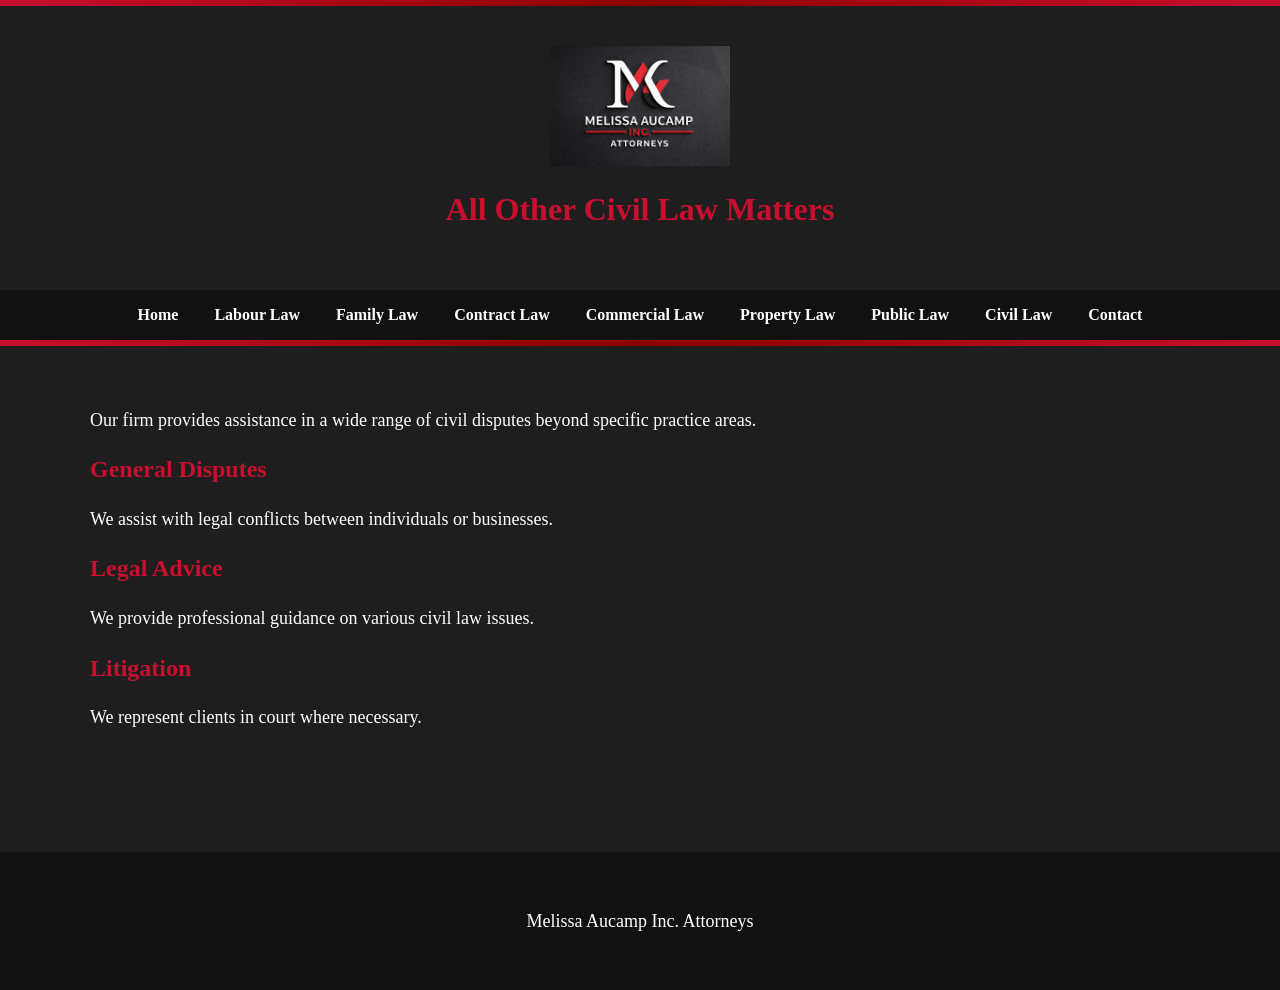
<file: civil-law.html>
<!DOCTYPE html>
<html lang="en">
<head>
<meta charset="UTF-8">
<meta name="viewport" content="width=device-width, initial-scale=1.0">
<title>Civil Law | Melissa Aucamp Inc. Attorneys</title>
<style>
body{background:#1e1e1e;color:white;font-family:Segoe UI;margin:0}
header{text-align:center;padding:40px 20px}
.logo{width:180px}
nav{background:#111;padding:16px;text-align:center}
nav a{color:white;margin:0 16px;text-decoration:none;font-weight:600}
nav a:hover{color:#c8102e}
.wave-border{height:6px;background:linear-gradient(90deg,#c8102e,#8b0000,#c8102e)}
.container{max-width:1100px;margin:auto;padding:40px 25px}
h1,h2{color:#c8102e}
p{line-height:1.8;font-size:18px}
footer{background:#111;text-align:center;padding:35px;margin-top:60px}
</style>
</head>
<body>
<div class="wave-border"></div>
<header>
<img src="LOGO 1.png" class="logo">
<h1>All Other Civil Law Matters</h1>
</header>
<nav>
<a href="index.html">Home</a>
<a href="labour-law.html">Labour Law</a>
<a href="family-law.html">Family Law</a>
<a href="contract-law.html">Contract Law</a>
<a href="commercial-law.html">Commercial Law</a>
<a href="property-law.html">Property Law</a>
<a href="public-law.html">Public Law</a>
<a href="civil-law.html">Civil Law</a>
<a href="contact.html">Contact</a>
</nav>
<div class="wave-border"></div>
<div class="container">
<p>Our firm provides assistance in a wide range of civil disputes beyond specific practice areas.</p>
<h2>General Disputes</h2>
<p>We assist with legal conflicts between individuals or businesses.</p>
<h2>Legal Advice</h2>
<p>We provide professional guidance on various civil law issues.</p>
<h2>Litigation</h2>
<p>We represent clients in court where necessary.</p>
</div>
<footer>
<p>Melissa Aucamp Inc. Attorneys</p>
</footer>
</body>
</html>
</file>
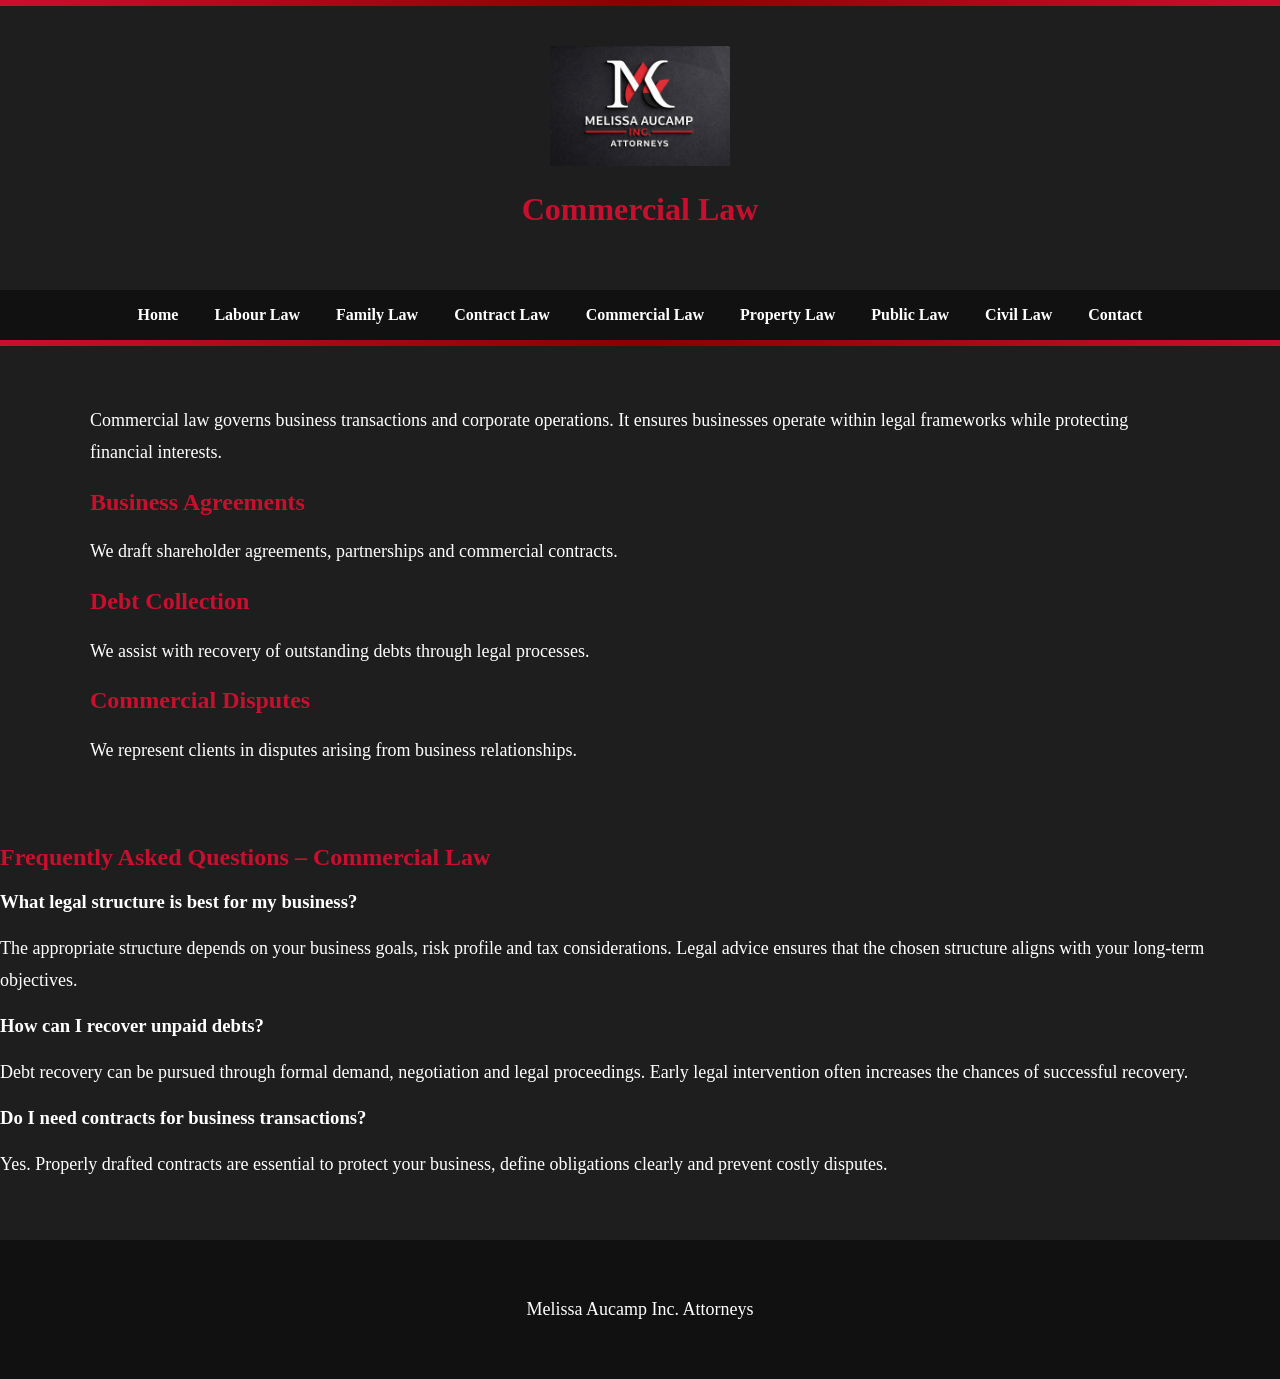
<file: commercial-law.html>
<!DOCTYPE html>
<html lang="en">
<head>
<meta charset="UTF-8">
<meta name="viewport" content="width=device-width, initial-scale=1.0">
<title>Commercial Law | Melissa Aucamp Inc. Attorneys</title>
<style>
body{background:#1e1e1e;color:white;font-family:Segoe UI;margin:0}
header{text-align:center;padding:40px 20px}
.logo{width:180px}
nav{background:#111;padding:16px;text-align:center}
nav a{color:white;margin:0 16px;text-decoration:none;font-weight:600}
nav a:hover{color:#c8102e}
.wave-border{height:6px;background:linear-gradient(90deg,#c8102e,#8b0000,#c8102e)}
.container{max-width:1100px;margin:auto;padding:40px 25px}
h1,h2{color:#c8102e}
p{line-height:1.8;font-size:18px}
footer{background:#111;text-align:center;padding:35px;margin-top:60px}
</style>
</head>
<body>
<div class="wave-border"></div>
<header>
<img src="LOGO 1.png" class="logo">
<h1>Commercial Law</h1>
</header>
<nav>
<a href="index.html">Home</a>
<a href="labour-law.html">Labour Law</a>
<a href="family-law.html">Family Law</a>
<a href="contract-law.html">Contract Law</a>
<a href="commercial-law.html">Commercial Law</a>
<a href="property-law.html">Property Law</a>
<a href="public-law.html">Public Law</a>
<a href="civil-law.html">Civil Law</a>
<a href="contact.html">Contact</a>
</nav>
<div class="wave-border"></div>
<div class="container">
<p>Commercial law governs business transactions and corporate operations. It ensures businesses operate within legal frameworks while protecting financial interests.</p>
<h2>Business Agreements</h2>
<p>We draft shareholder agreements, partnerships and commercial contracts.</p>
<h2>Debt Collection</h2>
<p>We assist with recovery of outstanding debts through legal processes.</p>
<h2>Commercial Disputes</h2>
<p>We represent clients in disputes arising from business relationships.</p>
</div>

<h2>Frequently Asked Questions – Commercial Law</h2>

<div class="card">
<h3>What legal structure is best for my business?</h3>
<p>The appropriate structure depends on your business goals, risk profile and tax considerations. Legal advice ensures that the chosen structure aligns with your long-term objectives.</p>
</div>

<div class="card">
<h3>How can I recover unpaid debts?</h3>
<p>Debt recovery can be pursued through formal demand, negotiation and legal proceedings. Early legal intervention often increases the chances of successful recovery.</p>
</div>

<div class="card">
<h3>Do I need contracts for business transactions?</h3>
<p>Yes. Properly drafted contracts are essential to protect your business, define obligations clearly and prevent costly disputes.</p>
</div>
  
<footer>
<p>Melissa Aucamp Inc. Attorneys</p>
</footer>
</body>
</html>
</file>
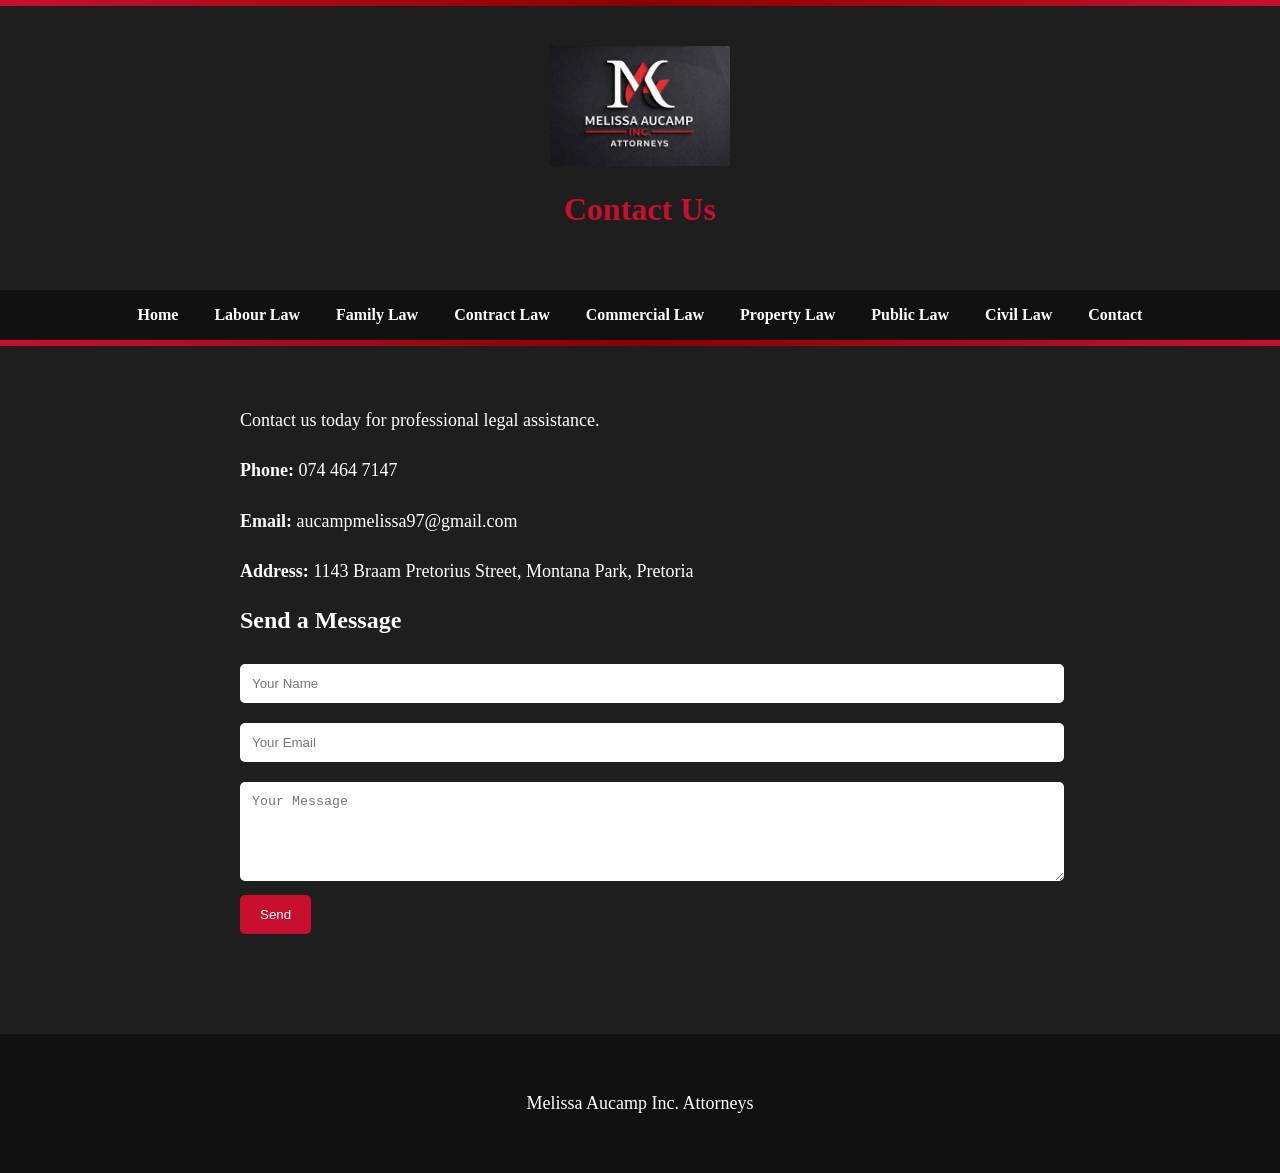
<file: Contact.html>
<!DOCTYPE html>
<html lang="en">
<head>
<meta charset="UTF-8">
<meta name="viewport" content="width=device-width, initial-scale=1.0">
<title>Contact | Melissa Aucamp Inc. Attorneys</title>
<style>
body{background:#1e1e1e;color:white;font-family:Segoe UI;margin:0}
header{text-align:center;padding:40px 20px}
.logo{width:180px}
nav{background:#111;padding:16px;text-align:center}
nav a{color:white;margin:0 16px;text-decoration:none;font-weight:600}
nav a:hover{color:#c8102e}
.wave-border{height:6px;background:linear-gradient(90deg,#c8102e,#8b0000,#c8102e)}
.container{max-width:800px;margin:auto;padding:40px 25px}
h1{color:#c8102e}
p{line-height:1.8;font-size:18px}
footer{background:#111;text-align:center;padding:35px;margin-top:60px}
input,textarea{width:100%;padding:12px;margin:10px 0;border:none;border-radius:5px}
button{background:#c8102e;color:white;padding:12px 20px;border:none;border-radius:5px}
</style>
</head>
<body>
<div class="wave-border"></div>
<header>
<img src="LOGO 1.png" class="logo">
<h1>Contact Us</h1>
</header>
<nav>
<a href="index.html">Home</a>
<a href="labour-law.html">Labour Law</a>
<a href="family-law.html">Family Law</a>
<a href="contract-law.html">Contract Law</a>
<a href="commercial-law.html">Commercial Law</a>
<a href="property-law.html">Property Law</a>
<a href="public-law.html">Public Law</a>
<a href="civil-law.html">Civil Law</a>
<a href="contact.html">Contact</a>
</nav>
<div class="wave-border"></div>
<div class="container">
<p>Contact us today for professional legal assistance.</p>
<p><strong>Phone:</strong> 074 464 7147</p>
<p><strong>Email:</strong> aucampmelissa97@gmail.com</p>
<p><strong>Address:</strong> 1143 Braam Pretorius Street, Montana Park, Pretoria</p>
<h2>Send a Message</h2>
<form>
<input type="text" placeholder="Your Name">
<input type="email" placeholder="Your Email">
<textarea rows="5" placeholder="Your Message"></textarea>
<button type="submit">Send</button>
</form>
</div>
<footer>
<p>Melissa Aucamp Inc. Attorneys</p>
</footer>
</body>
</html>
</file>
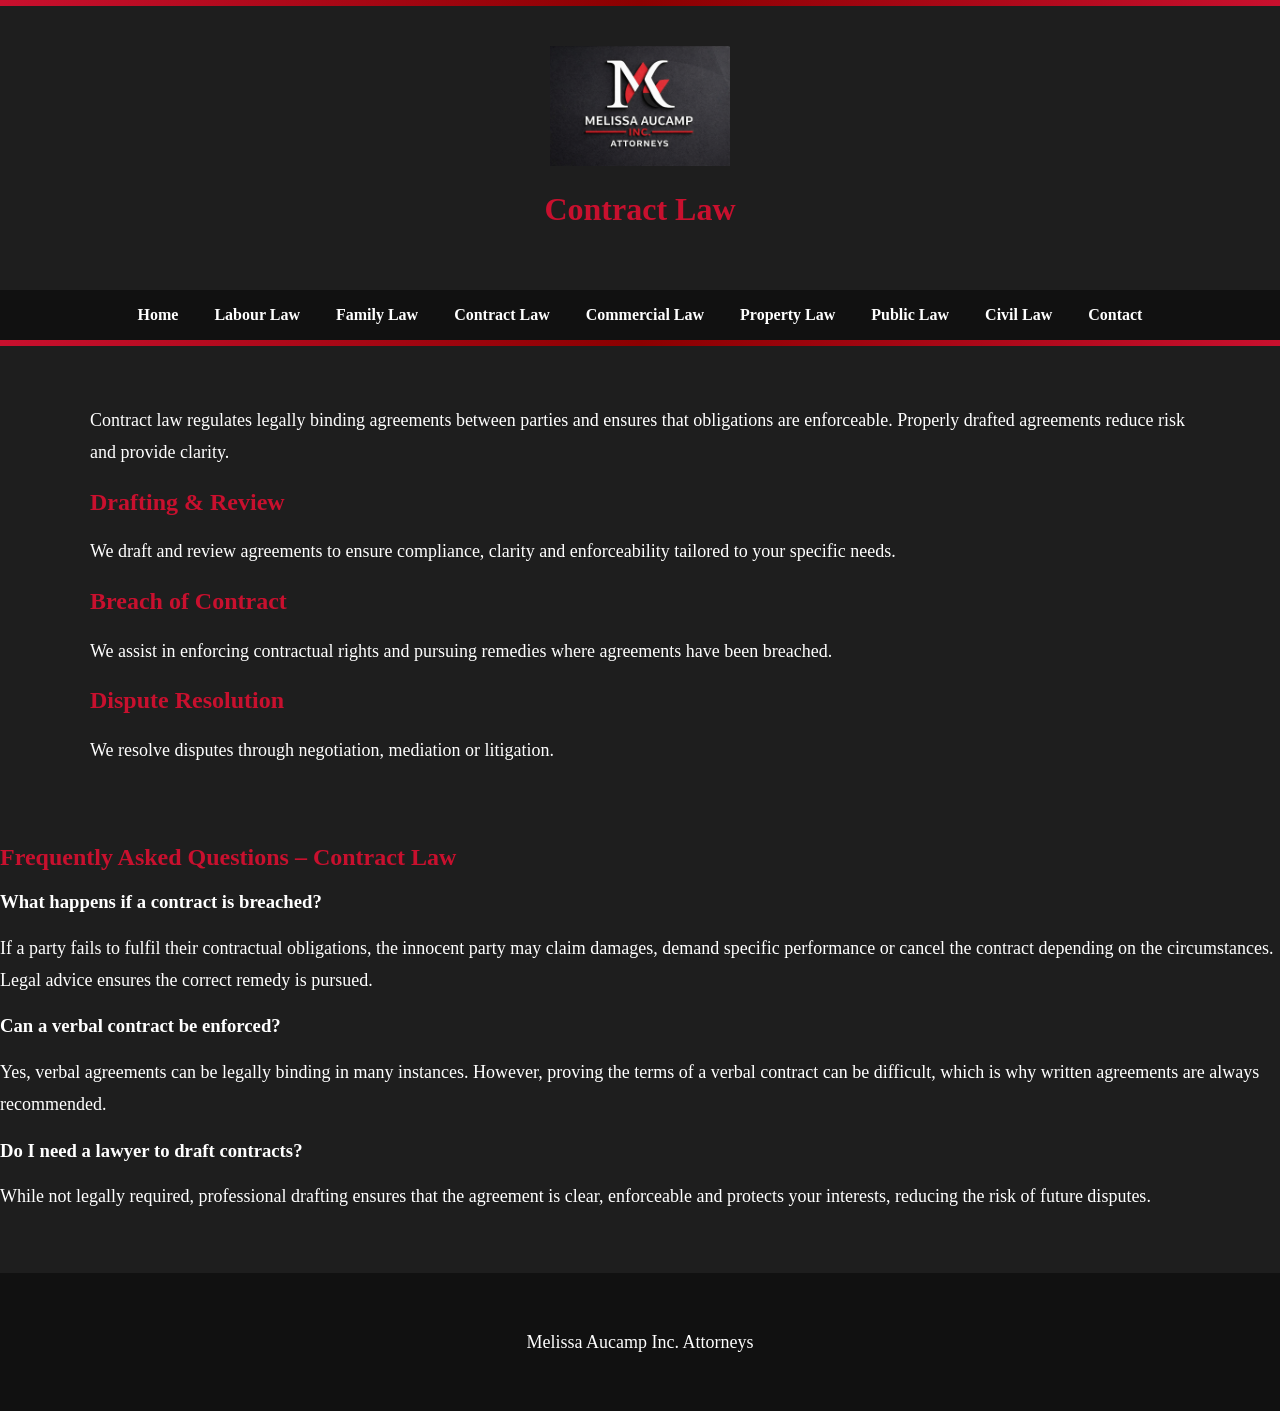
<file: contract-law.html>
<!DOCTYPE html>
<html lang="en">
<head>
<meta charset="UTF-8">
<meta name="viewport" content="width=device-width, initial-scale=1.0">
<title>Contract Law | Melissa Aucamp Inc. Attorneys</title>
<style>
body{background:#1e1e1e;color:white;font-family:Segoe UI;margin:0}
header{text-align:center;padding:40px 20px}
.logo{width:180px}
nav{background:#111;padding:16px;text-align:center}
nav a{color:white;margin:0 16px;text-decoration:none;font-weight:600}
nav a:hover{color:#c8102e}
.wave-border{height:6px;background:linear-gradient(90deg,#c8102e,#8b0000,#c8102e)}
.container{max-width:1100px;margin:auto;padding:40px 25px}
h1,h2{color:#c8102e}
p{line-height:1.8;font-size:18px}
footer{background:#111;text-align:center;padding:35px;margin-top:60px}
</style>
</head>
<body>
<div class="wave-border"></div>
<header>
<img src="LOGO 1.png" class="logo">
<h1>Contract Law</h1>
</header>
<nav>
<a href="index.html">Home</a>
<a href="labour-law.html">Labour Law</a>
<a href="family-law.html">Family Law</a>
<a href="contract-law.html">Contract Law</a>
<a href="commercial-law.html">Commercial Law</a>
<a href="property-law.html">Property Law</a>
<a href="public-law.html">Public Law</a>
<a href="civil-law.html">Civil Law</a>
<a href="contact.html">Contact</a>
</nav>
<div class="wave-border"></div>
<div class="container">
<p>Contract law regulates legally binding agreements between parties and ensures that obligations are enforceable. Properly drafted agreements reduce risk and provide clarity.</p>
<h2>Drafting & Review</h2>
<p>We draft and review agreements to ensure compliance, clarity and enforceability tailored to your specific needs.</p>
<h2>Breach of Contract</h2>
<p>We assist in enforcing contractual rights and pursuing remedies where agreements have been breached.</p>
<h2>Dispute Resolution</h2>
<p>We resolve disputes through negotiation, mediation or litigation.</p>
</div>

<h2>Frequently Asked Questions – Contract Law</h2>

<div class="card">
<h3>What happens if a contract is breached?</h3>
<p>If a party fails to fulfil their contractual obligations, the innocent party may claim damages, demand specific performance or cancel the contract depending on the circumstances. Legal advice ensures the correct remedy is pursued.</p>
</div>

<div class="card">
<h3>Can a verbal contract be enforced?</h3>
<p>Yes, verbal agreements can be legally binding in many instances. However, proving the terms of a verbal contract can be difficult, which is why written agreements are always recommended.</p>
</div>

<div class="card">
<h3>Do I need a lawyer to draft contracts?</h3>
<p>While not legally required, professional drafting ensures that the agreement is clear, enforceable and protects your interests, reducing the risk of future disputes.</p>
</div>

  
<footer>
<p>Melissa Aucamp Inc. Attorneys</p>
</footer>
</body>
</html>
</file>
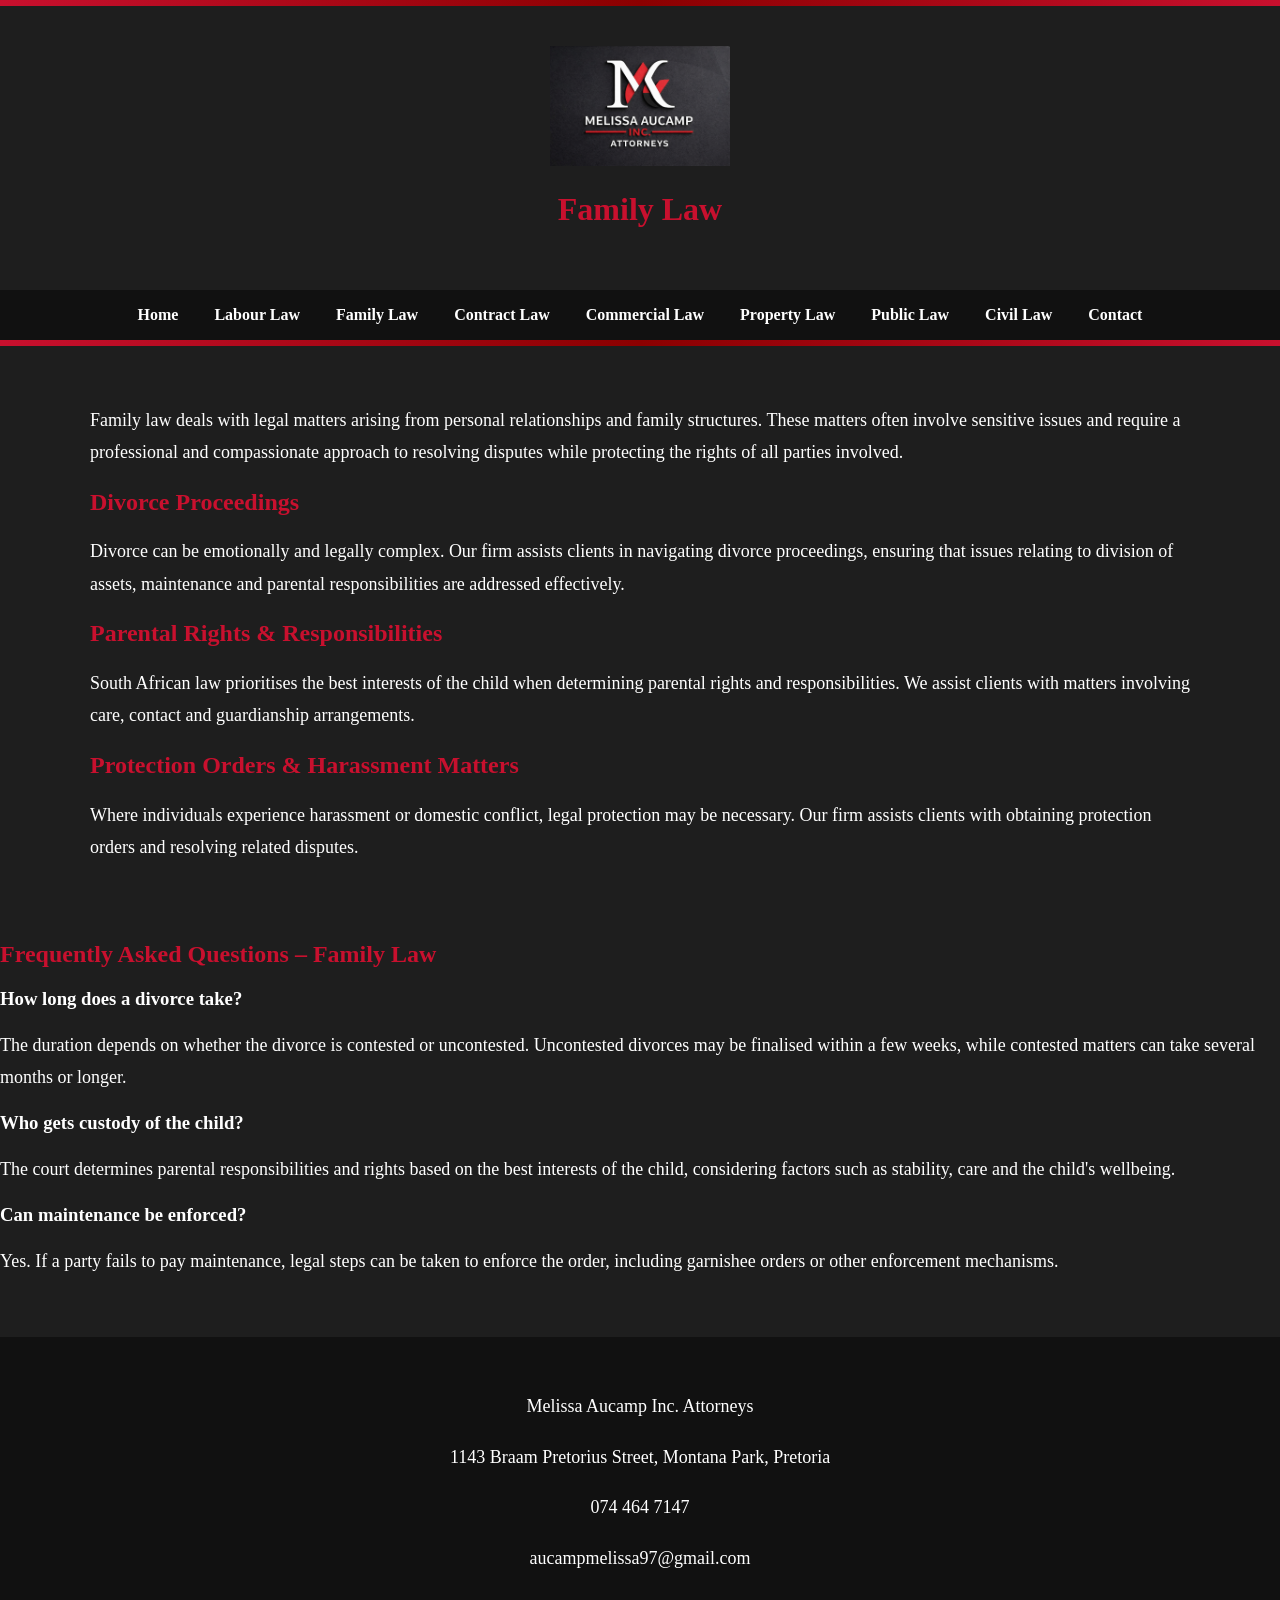
<file: family-law.html>
<!DOCTYPE html>
<html lang="en">
<head>
<meta charset="UTF-8">
<meta name="viewport" content="width=device-width, initial-scale=1.0">

<title>Family Law | Melissa Aucamp Inc. Attorneys</title>

<style>

body{background:#1e1e1e;color:white;font-family:Segoe UI;margin:0}
header{text-align:center;padding:40px 20px}
.logo{width:180px}
nav{background:#111;padding:16px;text-align:center}
nav a{color:white;margin:0 16px;text-decoration:none;font-weight:600}
nav a:hover{color:#c8102e}
.wave-border{height:6px;background:linear-gradient(90deg,#c8102e,#8b0000,#c8102e)}
.container{max-width:1100px;margin:auto;padding:40px 25px}
h1,h2{color:#c8102e}
p{line-height:1.8;font-size:18px}
footer{background:#111;text-align:center;padding:35px;margin-top:60px}

</style>
</head>

<body>

<div class="wave-border"></div>

<header>
<img src="LOGO 1.png" class="logo">
<h1>Family Law</h1>
</header>

<nav>
<a href="index.html">Home</a>
<a href="labour-law.html">Labour Law</a>
<a href="family-law.html">Family Law</a>
<a href="contract-law.html">Contract Law</a>
<a href="commercial-law.html">Commercial Law</a>
<a href="property-law.html">Property Law</a>
<a href="public-law.html">Public Law</a>
<a href="civil-law.html">Civil Law</a>
<a href="contact.html">Contact</a>
</nav>

<div class="wave-border"></div>

<div class="container">

<p>
Family law deals with legal matters arising from personal relationships and family structures. These matters often involve sensitive issues and require a professional and compassionate approach to resolving disputes while protecting the rights of all parties involved.
</p>

<h2>Divorce Proceedings</h2>

<p>
Divorce can be emotionally and legally complex. Our firm assists clients in navigating divorce proceedings, ensuring that issues relating to division of assets, maintenance and parental responsibilities are addressed effectively.
</p>

<h2>Parental Rights & Responsibilities</h2>

<p>
South African law prioritises the best interests of the child when determining parental rights and responsibilities. We assist clients with matters involving care, contact and guardianship arrangements.
</p>

<h2>Protection Orders & Harassment Matters</h2>

<p>
Where individuals experience harassment or domestic conflict, legal protection may be necessary. Our firm assists clients with obtaining protection orders and resolving related disputes.
</p>

</div>

 <h2>Frequently Asked Questions – Family Law</h2>

<div class="card">
<h3>How long does a divorce take?</h3>
<p>The duration depends on whether the divorce is contested or uncontested. Uncontested divorces may be finalised within a few weeks, while contested matters can take several months or longer.</p>
</div>

<div class="card">
<h3>Who gets custody of the child?</h3>
<p>The court determines parental responsibilities and rights based on the best interests of the child, considering factors such as stability, care and the child's wellbeing.</p>
</div>

<div class="card">
<h3>Can maintenance be enforced?</h3>
<p>Yes. If a party fails to pay maintenance, legal steps can be taken to enforce the order, including garnishee orders or other enforcement mechanisms.</p>
</div> 

<footer>
<p>Melissa Aucamp Inc. Attorneys</p>
<p>1143 Braam Pretorius Street, Montana Park, Pretoria</p>
<p>074 464 7147</p>
<p>aucampmelissa97@gmail.com</p>
</footer>

</body>
</html>
</file>
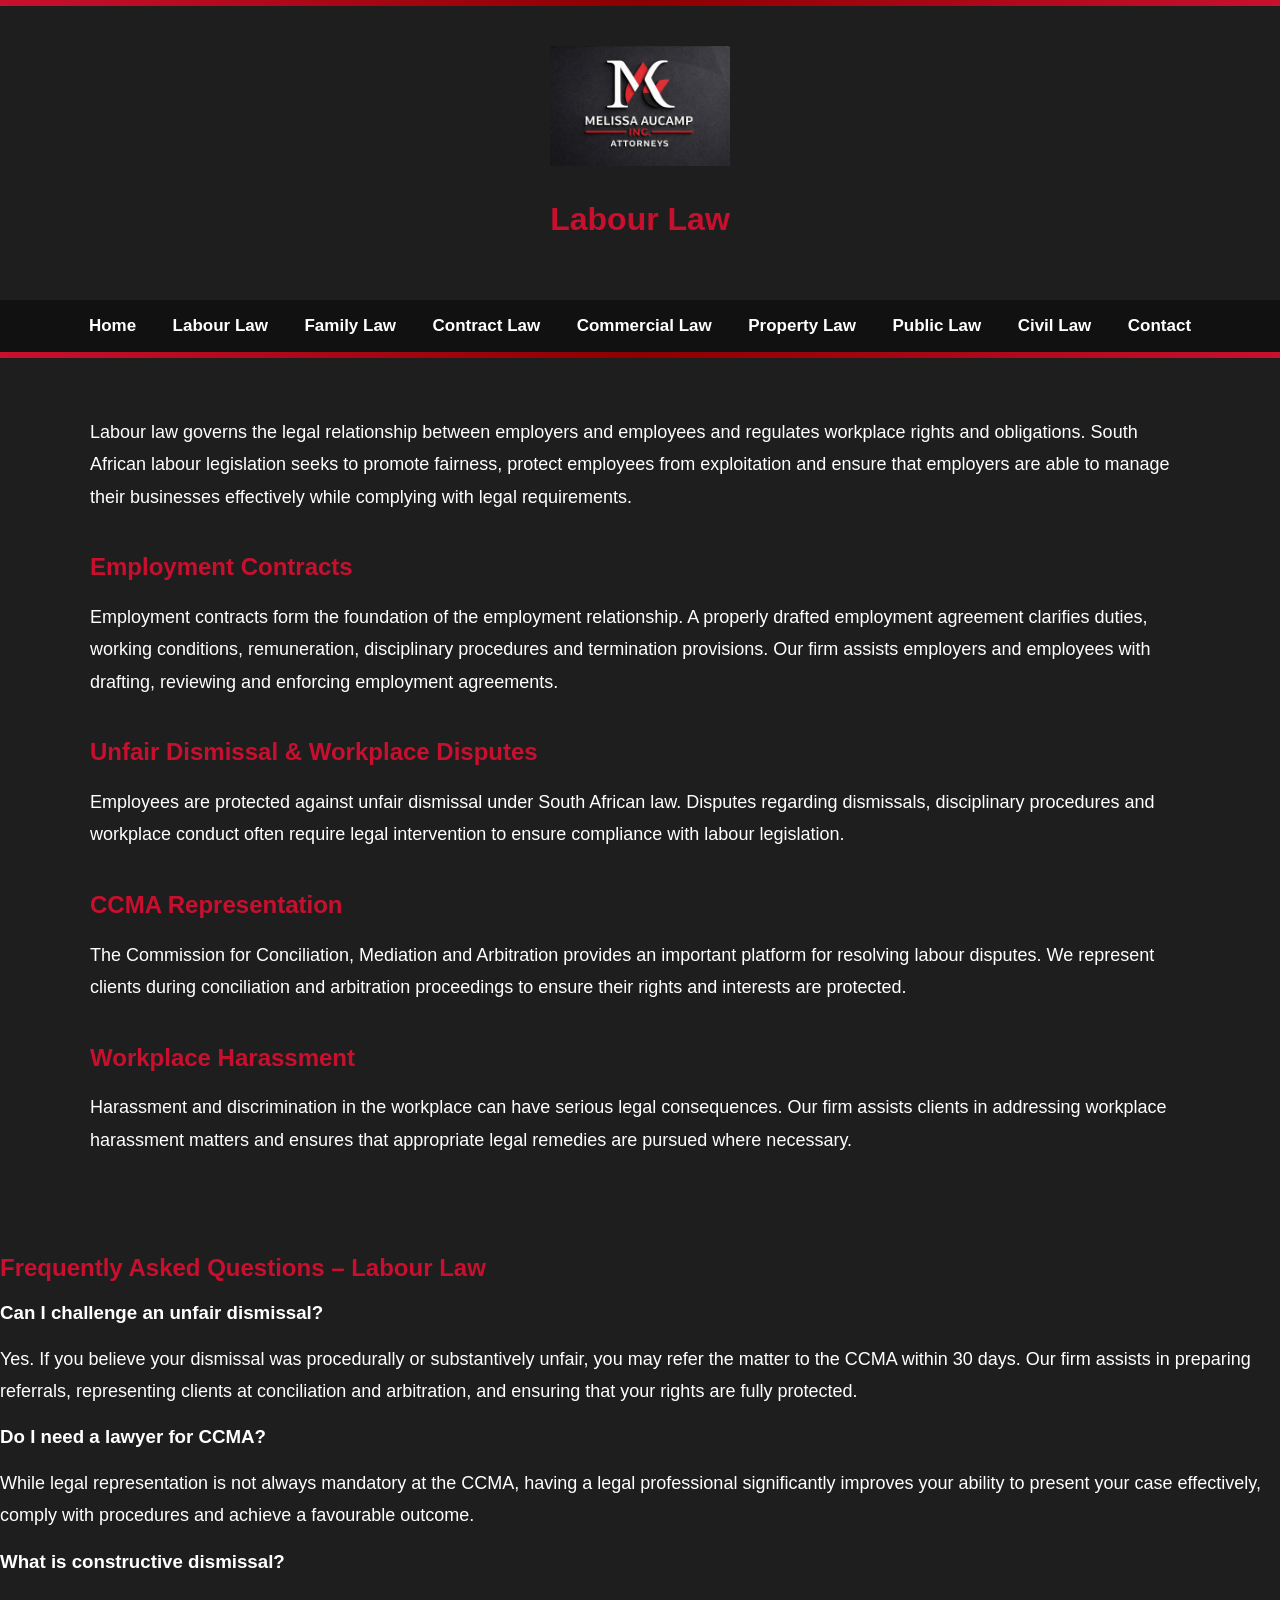
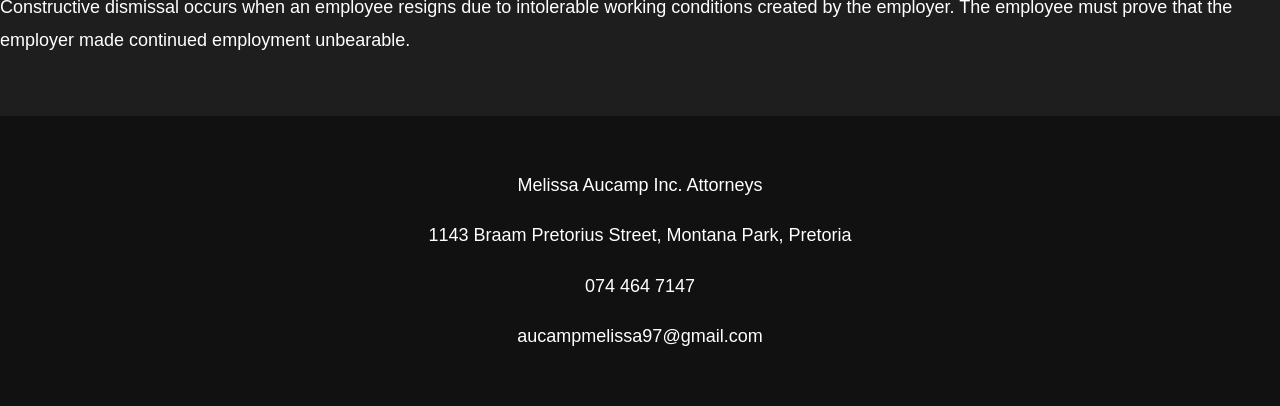
<file: labour-law.html>
<!DOCTYPE html>
<html lang="en">
<head>
<meta charset="UTF-8">
<meta name="viewport" content="width=device-width, initial-scale=1.0">

<title>Labour Law | Melissa Aucamp Inc. Attorneys</title>

<style>

body{
background:#1e1e1e;
color:white;
font-family:Segoe UI, Tahoma, Geneva, Verdana, sans-serif;
margin:0;
}

header{
text-align:center;
padding:40px 20px;
}

.logo{
width:180px;
margin-bottom:10px;
}

nav{
background:#111;
padding:16px;
text-align:center;
}

nav a{
color:white;
margin:0 16px;
text-decoration:none;
font-weight:600;
font-size:17px;
}

nav a:hover{
color:#c8102e;
}

.wave-border{
height:6px;
background:linear-gradient(90deg,#c8102e,#8b0000,#c8102e);
}

.container{
max-width:1100px;
margin:auto;
padding:40px 25px;
}
  
h1{color:#c8102e}

h2{color:#c8102e;margin-top:40px}

p{line-height:1.8;font-size:18px}

footer{
background:#111;
text-align:center;
padding:35px;
margin-top:60px;
}

</style>
</head>

<body>

<div class="wave-border"></div>

<header>
<img src="LOGO 1.png" class="logo">
<h1>Labour Law</h1>
</header>

<nav>
<a href="index.html">Home</a>
<a href="labour-law.html">Labour Law</a>
<a href="family-law.html">Family Law</a>
<a href="contract-law.html">Contract Law</a>
<a href="commercial-law.html">Commercial Law</a>
<a href="property-law.html">Property Law</a>
<a href="public-law.html">Public Law</a>
<a href="civil-law.html">Civil Law</a>
<a href="contact.html">Contact</a>
</nav>

<div class="wave-border"></div>

<div class="container">

<p>
Labour law governs the legal relationship between employers and employees and regulates workplace rights and obligations. South African labour legislation seeks to promote fairness, protect employees from exploitation and ensure that employers are able to manage their businesses effectively while complying with legal requirements.
</p>

<h2>Employment Contracts</h2>

<p>
Employment contracts form the foundation of the employment relationship. A properly drafted employment agreement clarifies duties, working conditions, remuneration, disciplinary procedures and termination provisions. Our firm assists employers and employees with drafting, reviewing and enforcing employment agreements.
</p>

<h2>Unfair Dismissal & Workplace Disputes</h2>

<p>
Employees are protected against unfair dismissal under South African law. Disputes regarding dismissals, disciplinary procedures and workplace conduct often require legal intervention to ensure compliance with labour legislation.
</p>

<h2>CCMA Representation</h2>

<p>
The Commission for Conciliation, Mediation and Arbitration provides an important platform for resolving labour disputes. We represent clients during conciliation and arbitration proceedings to ensure their rights and interests are protected.
</p>

<h2>Workplace Harassment</h2>

<p>
Harassment and discrimination in the workplace can have serious legal consequences. Our firm assists clients in addressing workplace harassment matters and ensures that appropriate legal remedies are pursued where necessary.
</p>

</div>

 <h2>Frequently Asked Questions – Labour Law</h2>

<div class="card">
<h3>Can I challenge an unfair dismissal?</h3>
<p>Yes. If you believe your dismissal was procedurally or substantively unfair, you may refer the matter to the CCMA within 30 days. Our firm assists in preparing referrals, representing clients at conciliation and arbitration, and ensuring that your rights are fully protected.</p>
</div>

<div class="card">
<h3>Do I need a lawyer for CCMA?</h3>
<p>While legal representation is not always mandatory at the CCMA, having a legal professional significantly improves your ability to present your case effectively, comply with procedures and achieve a favourable outcome.</p>
</div>

<div class="card">
<h3>What is constructive dismissal?</h3>
<p>Constructive dismissal occurs when an employee resigns due to intolerable working conditions created by the employer. The employee must prove that the employer made continued employment unbearable.</p>
</div> 

<footer>
<p>Melissa Aucamp Inc. Attorneys</p>
<p>1143 Braam Pretorius Street, Montana Park, Pretoria</p>
<p>074 464 7147</p>
<p>aucampmelissa97@gmail.com</p>
</footer>

</body>
</html>
</file>
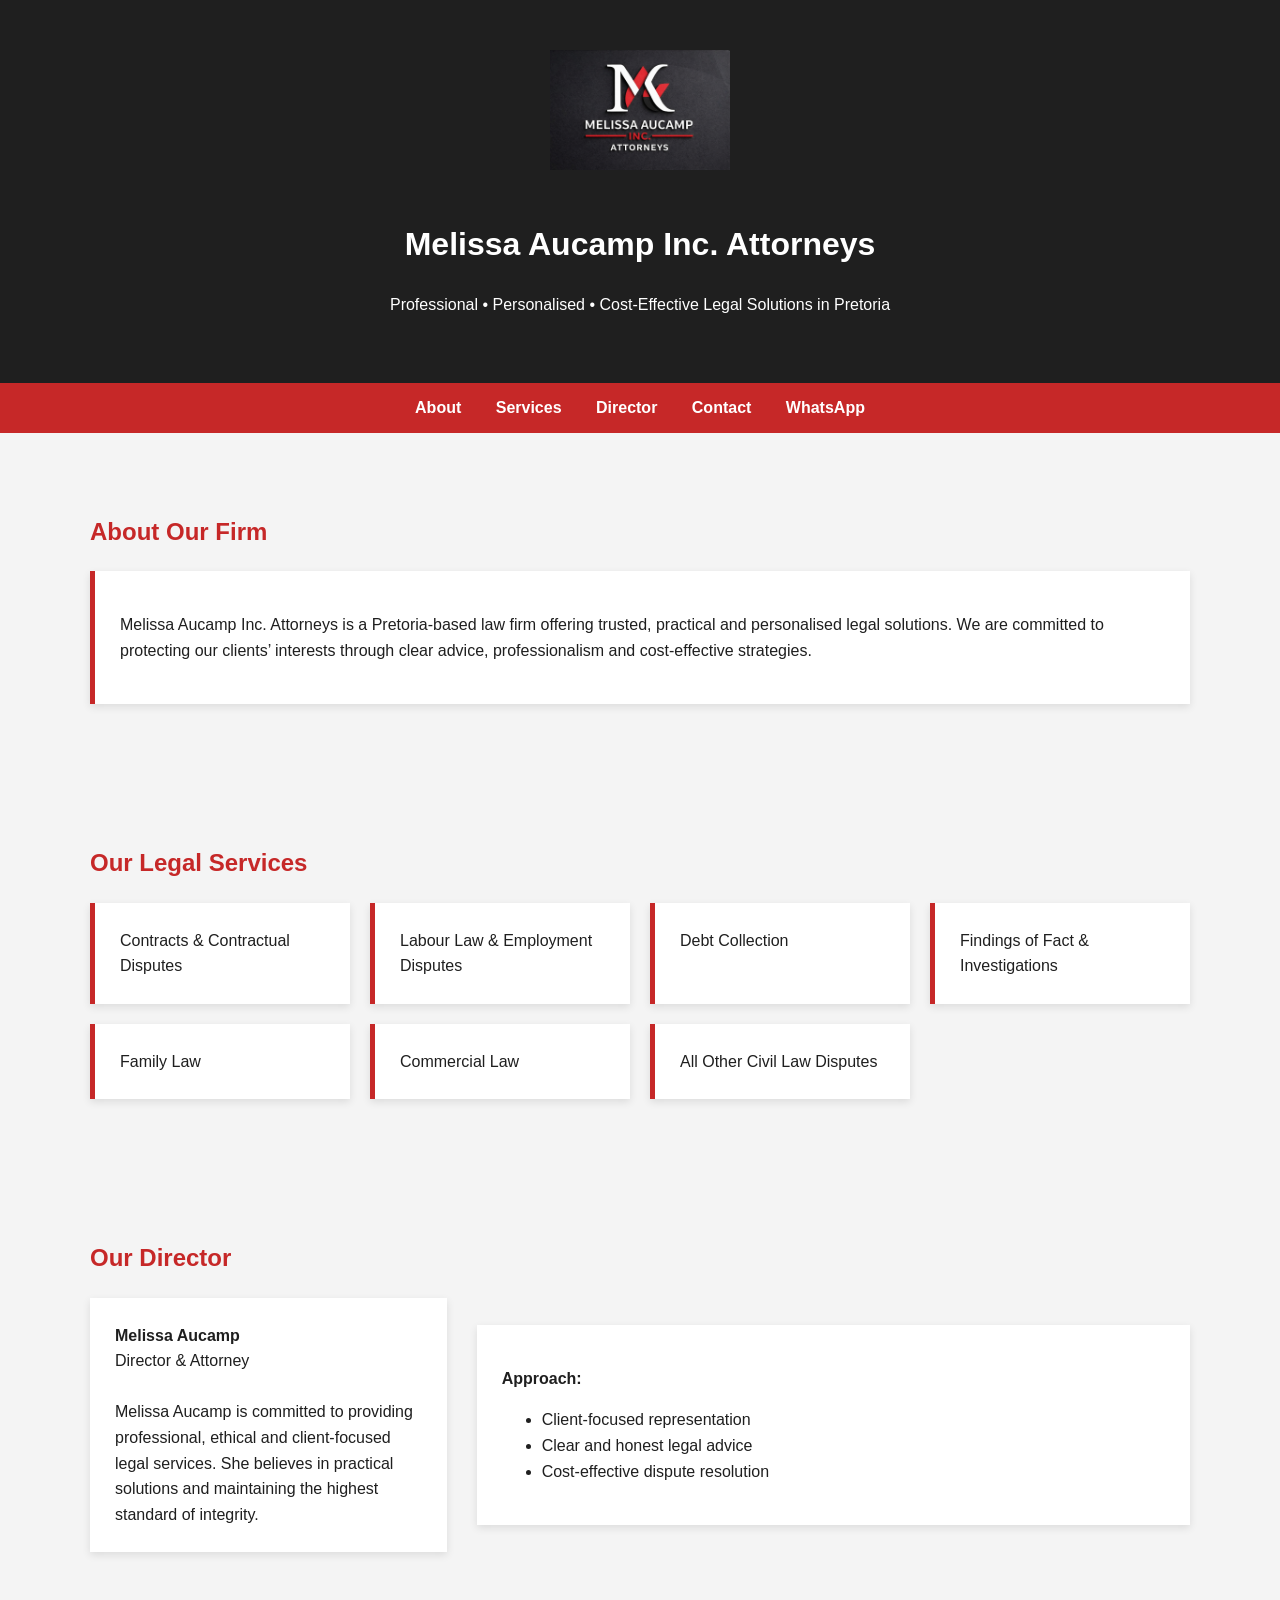
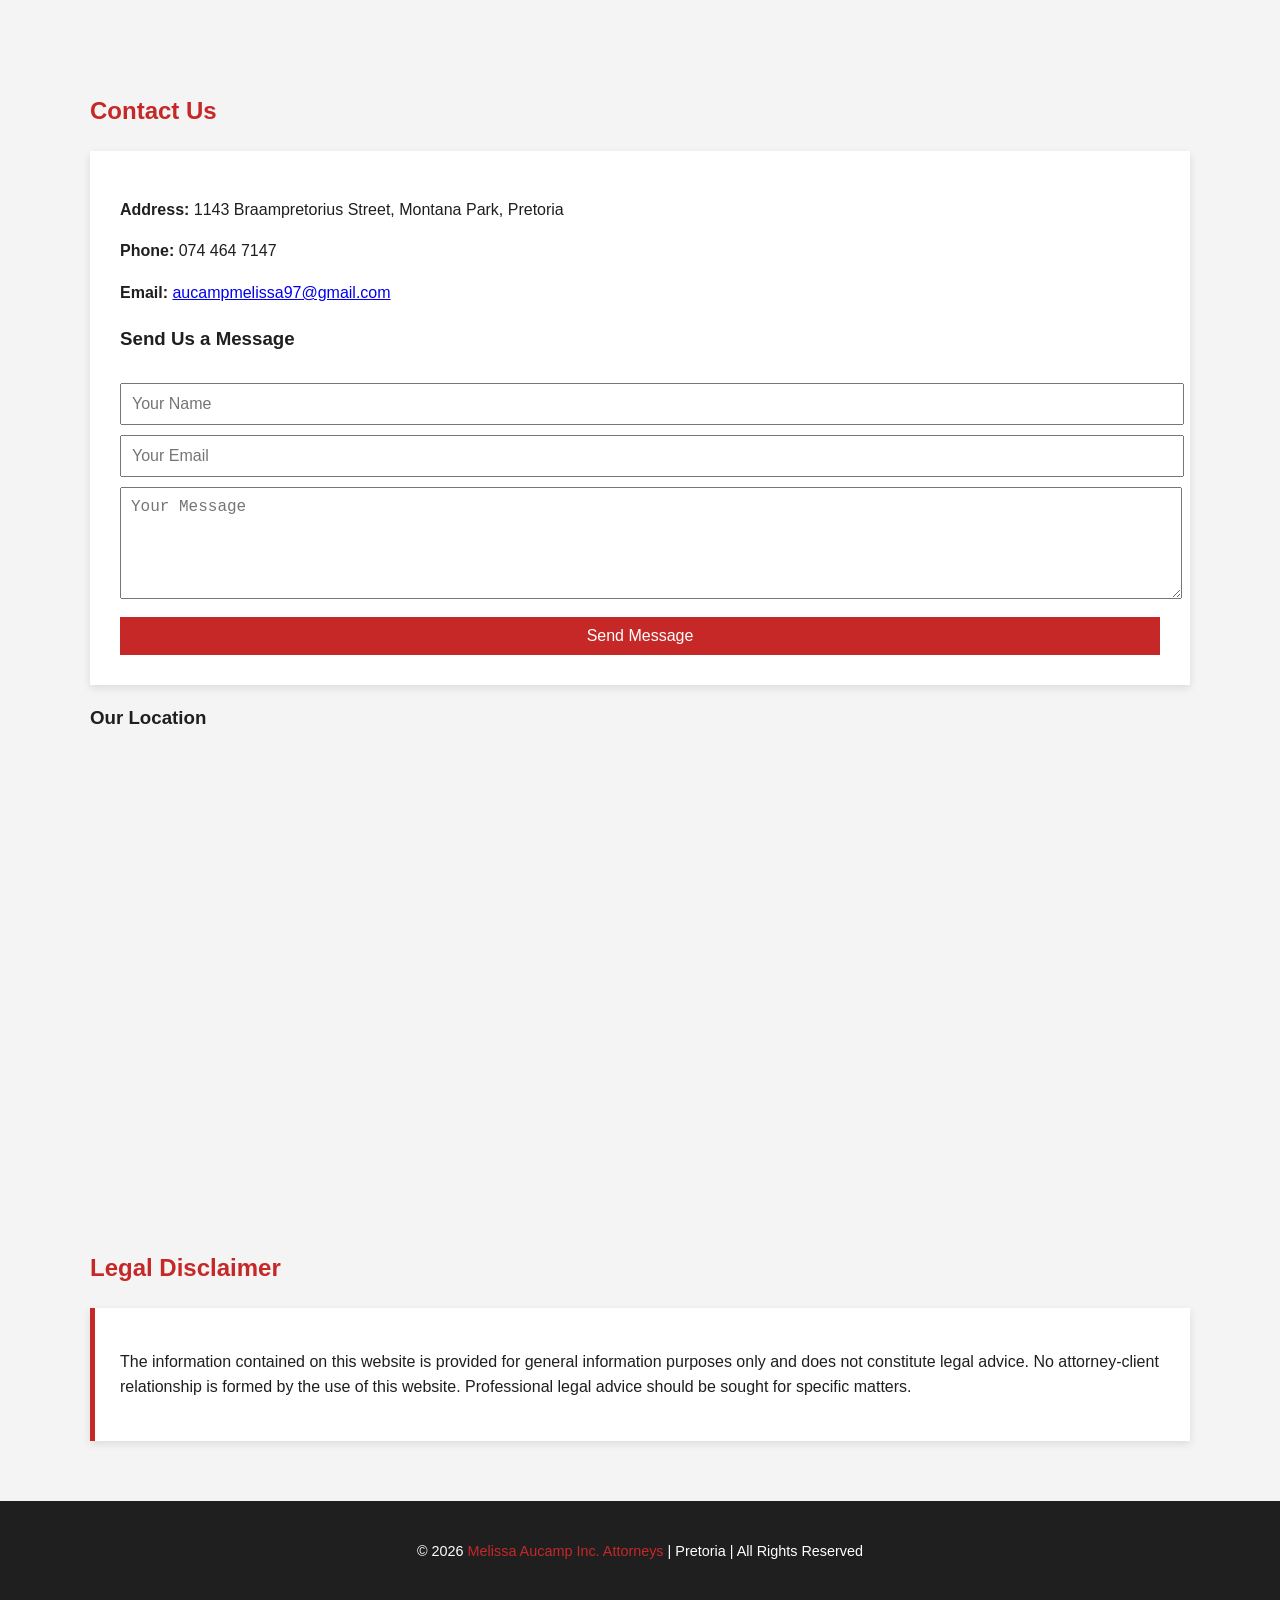
<file: melissa_aucamp_inc.html>
<!DOCTYPE html>
<html lang="en">
<head>
    <meta charset="UTF-8">
    <meta name="viewport" content="width=device-width, initial-scale=1.0">
    <meta name="description" content="Melissa Aucamp Inc. Attorneys – Trusted attorneys in Pretoria providing contracts, labour law, debt collection, family law, commercial law and all civil law disputes.">
    <meta name="keywords" content="Attorney Pretoria, Law Firm Pretoria, Melissa Aucamp Attorneys, Contracts, Labour Law, Debt Collection, Family Law, Commercial Law">
    <meta name="author" content="Melissa Aucamp Inc. Attorneys">
    <title>Melissa Aucamp Inc. Attorneys | Pretoria</title>

    <!-- SEO -->
    <meta property="og:title" content="Melissa Aucamp Inc. Attorneys">
    <meta property="og:description" content="Professional and personalised legal solutions in Pretoria.">
    <meta property="og:type" content="website">

    <style>
        :root {
            --black: #1f1f1f;
            --red: #c62828;
            --white: #ffffff;
            --grey: #f4f4f4;
        }

        body {
            margin: 0;
            font-family: Arial, Helvetica, sans-serif;
            background: var(--grey);
            color: var(--black);
            line-height: 1.6;
        }

        header {
            background: var(--black);
            color: var(--white);
            text-align: center;
            padding: 50px 20px;
        }

        header img {
            max-width: 180px;
            margin-bottom: 20px;
        }

        nav {
            background: var(--red);
            text-align: center;
            padding: 12px 0;
            position: sticky;
            top: 0;
            z-index: 1000;
        }

        nav a {
            color: var(--white);
            margin: 0 15px;
            text-decoration: none;
            font-weight: bold;
        }

        nav a:hover {
            text-decoration: underline;
        }

        section {
            padding: 60px 20px;
            max-width: 1100px;
            margin: auto;
        }

        h2 {
            color: var(--red);
            margin-bottom: 20px;
        }

        .services {
            display: grid;
            grid-template-columns: repeat(auto-fit, minmax(260px, 1fr));
            gap: 20px;
        }

        .card {
            background: var(--white);
            padding: 25px;
            border-left: 5px solid var(--red);
            box-shadow: 0 3px 8px rgba(0,0,0,0.1);
        }

        .profile {
            display: grid;
            grid-template-columns: 1fr 2fr;
            gap: 30px;
            align-items: center;
        }

        .profile div {
            background: var(--white);
            padding: 25px;
            box-shadow: 0 3px 8px rgba(0,0,0,0.1);
        }

        .contact-box {
            background: var(--white);
            padding: 30px;
            box-shadow: 0 3px 8px rgba(0,0,0,0.1);
        }

        input, textarea, button {
            width: 100%;
            padding: 10px;
            margin-top: 10px;
            font-size: 1rem;
        }

        button {
            background: var(--red);
            color: var(--white);
            border: none;
            cursor: pointer;
        }

        button:hover {
            opacity: 0.9;
        }

        iframe {
            width: 100%;
            height: 350px;
            border: 0;
        }

        footer {
            background: var(--black);
            color: var(--white);
            text-align: center;
            padding: 25px;
            font-size: 0.9rem;
        }

        footer span {
            color: var(--red);
        }

        @media(max-width: 768px) {
            .profile {
                grid-template-columns: 1fr;
            }
        }
    </style>
</head>
<body>

<header>
    <img src="LOGO 1.png" alt="Melissa Aucamp Inc Attorneys Logo">
    <h1>Melissa Aucamp Inc. Attorneys</h1>
    <p>Professional • Personalised • Cost-Effective Legal Solutions in Pretoria</p>
</header>

<nav>
    <a href="#about">About</a>
    <a href="#services">Services</a>
    <a href="#director">Director</a>
    <a href="#contact">Contact</a>
    <a href="https://wa.me/27744647147" target="_blank">WhatsApp</a>
</nav>

<section id="about">
    <h2>About Our Firm</h2>
    <div class="card">
        <p>
            Melissa Aucamp Inc. Attorneys is a Pretoria-based law firm offering trusted, practical and personalised legal solutions. 
            We are committed to protecting our clients’ interests through clear advice, professionalism and cost-effective strategies.
        </p>
    </div>
</section>

<section id="services">
    <h2>Our Legal Services</h2>
    <div class="services">
        <div class="card">Contracts & Contractual Disputes</div>
        <div class="card">Labour Law & Employment Disputes</div>
        <div class="card">Debt Collection</div>
        <div class="card">Findings of Fact & Investigations</div>
        <div class="card">Family Law</div>
        <div class="card">Commercial Law</div>
        <div class="card">All Other Civil Law Disputes</div>
    </div>
</section>

<section id="director">
    <h2>Our Director</h2>
    <div class="profile">
        <div>
            <strong>Melissa Aucamp</strong><br>
            Director & Attorney<br><br>
            Melissa Aucamp is committed to providing professional, ethical and client-focused legal services. She believes in practical solutions and maintaining the highest standard of integrity.
        </div>
        <div>
            <p><strong>Approach:</strong></p>
            <ul>
                <li>Client-focused representation</li>
                <li>Clear and honest legal advice</li>
                <li>Cost-effective dispute resolution</li>
            </ul>
        </div>
    </div>
</section>

<section id="contact">
    <h2>Contact Us</h2>
    <div class="contact-box">
        <p><strong>Address:</strong> 1143 Braampretorius Street, Montana Park, Pretoria</p>
        <p><strong>Phone:</strong> 074 464 7147</p>
        <p><strong>Email:</strong> <a href="mailto:aucampmelissa97@gmail.com">aucampmelissa97@gmail.com</a></p>

        <h3>Send Us a Message</h3>
        <form action="mailto:aucampmelissa97@gmail.com" method="post" enctype="text/plain">
            <input type="text" name="Name" placeholder="Your Name" required>
            <input type="email" name="Email" placeholder="Your Email" required>
            <textarea name="Message" rows="5" placeholder="Your Message" required></textarea>
            <button type="submit">Send Message</button>
        </form>
    </div>

    <h3>Our Location</h3>
    <iframe src="https://www.google.com/maps?q=1143%20Braampretorius%20Street%20Montana%20Park%20Pretoria&output=embed"></iframe>
</section>

<section>
    <h2>Legal Disclaimer</h2>
    <div class="card">
        <p>
            The information contained on this website is provided for general information purposes only and does not constitute legal advice. 
            No attorney-client relationship is formed by the use of this website. Professional legal advice should be sought for specific matters.
        </p>
    </div>
</section>

<footer>
    <p>&copy; 2026 <span>Melissa Aucamp Inc. Attorneys</span> | Pretoria | All Rights Reserved</p>
</footer>

</body>
</html>
</file>
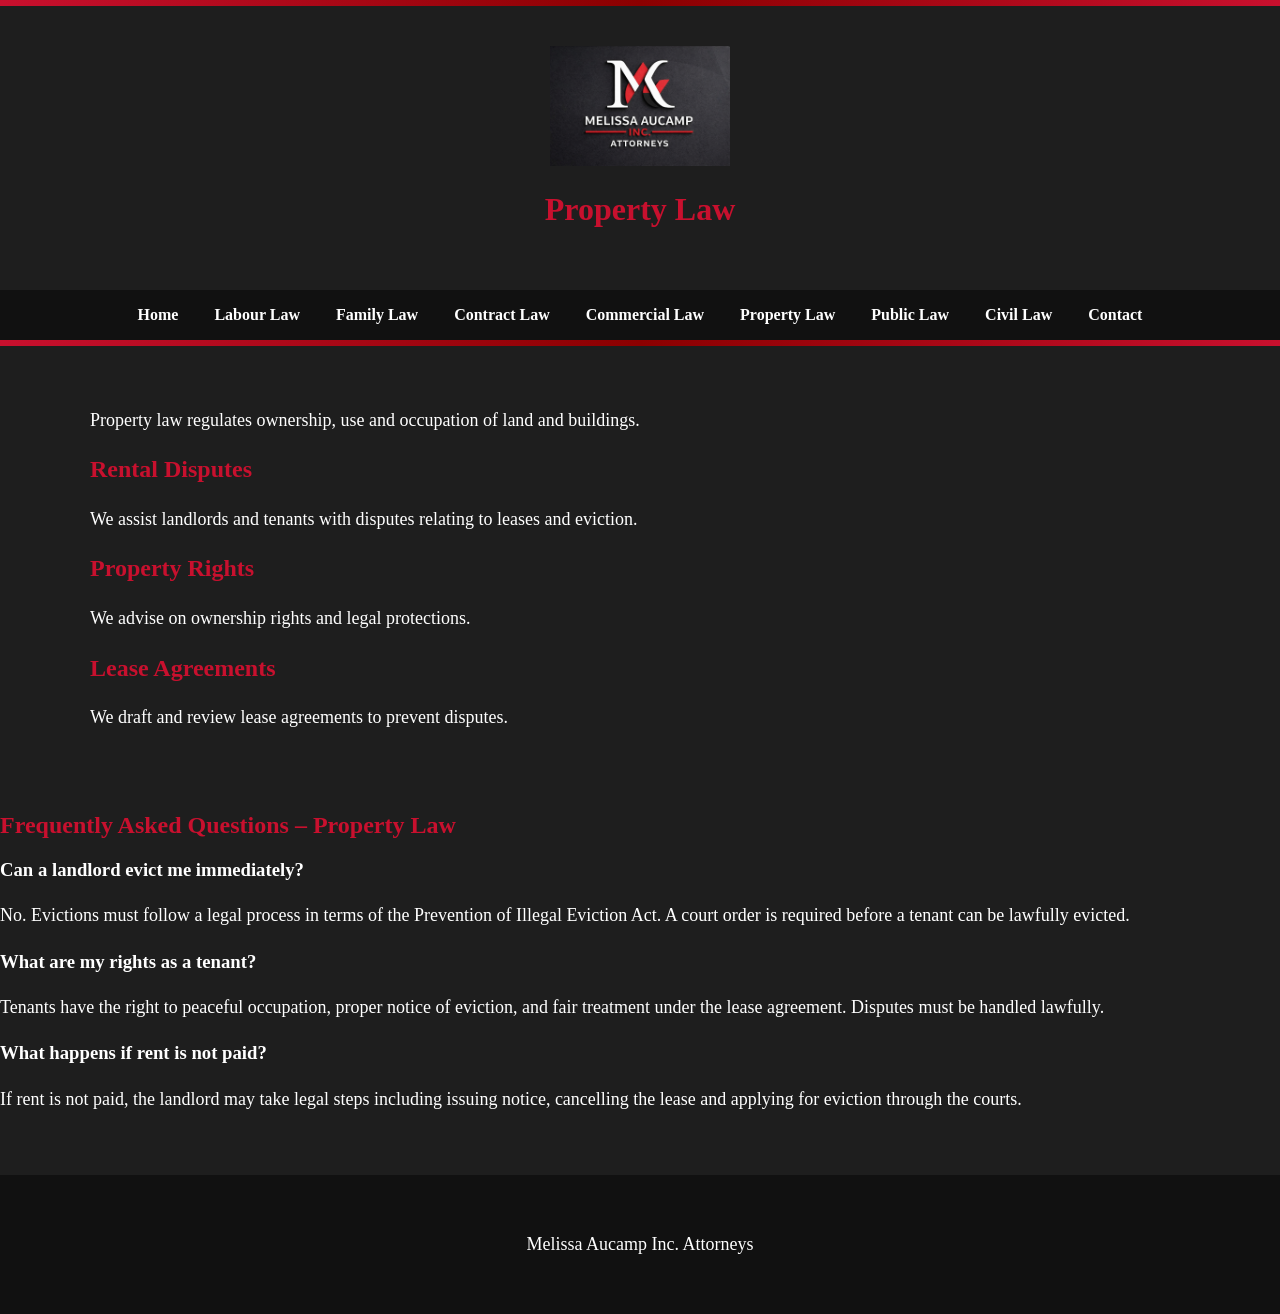
<file: property-law.html>
<!DOCTYPE html>
<html lang="en">
<head>
<meta charset="UTF-8">
<meta name="viewport" content="width=device-width, initial-scale=1.0">
<title>Property Law | Melissa Aucamp Inc. Attorneys</title>
<style>
body{background:#1e1e1e;color:white;font-family:Segoe UI;margin:0}
header{text-align:center;padding:40px 20px}
.logo{width:180px}
nav{background:#111;padding:16px;text-align:center}
nav a{color:white;margin:0 16px;text-decoration:none;font-weight:600}
nav a:hover{color:#c8102e}
.wave-border{height:6px;background:linear-gradient(90deg,#c8102e,#8b0000,#c8102e)}
.container{max-width:1100px;margin:auto;padding:40px 25px}
h1,h2{color:#c8102e}
p{line-height:1.8;font-size:18px}
footer{background:#111;text-align:center;padding:35px;margin-top:60px}
</style>
</head>
<body>
<div class="wave-border"></div>
<header>
<img src="LOGO 1.png" class="logo">
<h1>Property Law</h1>
</header>
<nav>
<a href="index.html">Home</a>
<a href="labour-law.html">Labour Law</a>
<a href="family-law.html">Family Law</a>
<a href="contract-law.html">Contract Law</a>
<a href="commercial-law.html">Commercial Law</a>
<a href="property-law.html">Property Law</a>
<a href="public-law.html">Public Law</a>
<a href="civil-law.html">Civil Law</a>
<a href="contact.html">Contact</a>
</nav>
<div class="wave-border"></div>
<div class="container">
<p>Property law regulates ownership, use and occupation of land and buildings.</p>
<h2>Rental Disputes</h2>
<p>We assist landlords and tenants with disputes relating to leases and eviction.</p>
<h2>Property Rights</h2>
<p>We advise on ownership rights and legal protections.</p>
<h2>Lease Agreements</h2>
<p>We draft and review lease agreements to prevent disputes.</p>
</div>

<h2>Frequently Asked Questions – Property Law</h2>

<div class="card">
<h3>Can a landlord evict me immediately?</h3>
<p>No. Evictions must follow a legal process in terms of the Prevention of Illegal Eviction Act. A court order is required before a tenant can be lawfully evicted.</p>
</div>

<div class="card">
<h3>What are my rights as a tenant?</h3>
<p>Tenants have the right to peaceful occupation, proper notice of eviction, and fair treatment under the lease agreement. Disputes must be handled lawfully.</p>
</div>

<div class="card">
<h3>What happens if rent is not paid?</h3>
<p>If rent is not paid, the landlord may take legal steps including issuing notice, cancelling the lease and applying for eviction through the courts.</p>
</div>

  
<footer>
<p>Melissa Aucamp Inc. Attorneys</p>
</footer>
</body>
</html>
</file>
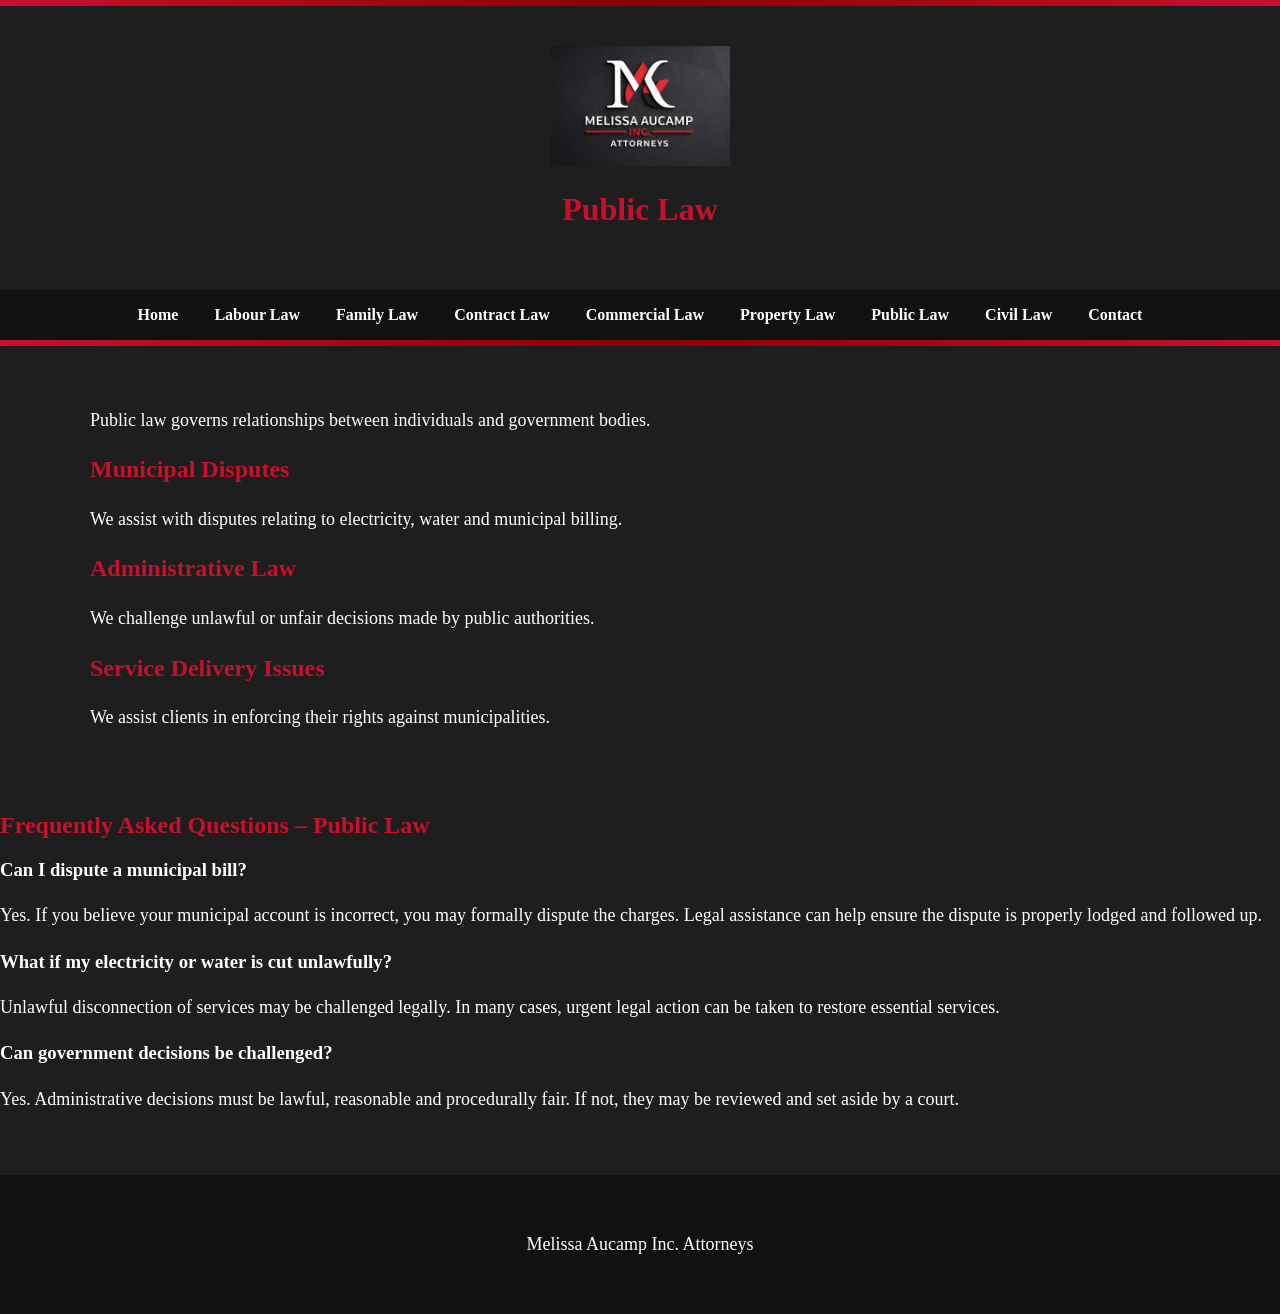
<file: public-law.html>
<!DOCTYPE html>
<html lang="en">
<head>
<meta charset="UTF-8">
<meta name="viewport" content="width=device-width, initial-scale=1.0">
<title>Public Law | Melissa Aucamp Inc. Attorneys</title>
<style>
body{background:#1e1e1e;color:white;font-family:Segoe UI;margin:0}
header{text-align:center;padding:40px 20px}
.logo{width:180px}
nav{background:#111;padding:16px;text-align:center}
nav a{color:white;margin:0 16px;text-decoration:none;font-weight:600}
nav a:hover{color:#c8102e}
.wave-border{height:6px;background:linear-gradient(90deg,#c8102e,#8b0000,#c8102e)}
.container{max-width:1100px;margin:auto;padding:40px 25px}
h1,h2{color:#c8102e}
p{line-height:1.8;font-size:18px}
footer{background:#111;text-align:center;padding:35px;margin-top:60px}
</style>
</head>
<body>
<div class="wave-border"></div>
<header>
<img src="LOGO 1.png" class="logo">
<h1>Public Law</h1>
</header>
<nav>
<a href="index.html">Home</a>
<a href="labour-law.html">Labour Law</a>
<a href="family-law.html">Family Law</a>
<a href="contract-law.html">Contract Law</a>
<a href="commercial-law.html">Commercial Law</a>
<a href="property-law.html">Property Law</a>
<a href="public-law.html">Public Law</a>
<a href="civil-law.html">Civil Law</a>
<a href="contact.html">Contact</a>
</nav>
<div class="wave-border"></div>
<div class="container">
<p>Public law governs relationships between individuals and government bodies.</p>
<h2>Municipal Disputes</h2>
<p>We assist with disputes relating to electricity, water and municipal billing.</p>
<h2>Administrative Law</h2>
<p>We challenge unlawful or unfair decisions made by public authorities.</p>
<h2>Service Delivery Issues</h2>
<p>We assist clients in enforcing their rights against municipalities.</p>
</div>

<h2>Frequently Asked Questions – Public Law</h2>

<div class="card">
<h3>Can I dispute a municipal bill?</h3>
<p>Yes. If you believe your municipal account is incorrect, you may formally dispute the charges. Legal assistance can help ensure the dispute is properly lodged and followed up.</p>
</div>

<div class="card">
<h3>What if my electricity or water is cut unlawfully?</h3>
<p>Unlawful disconnection of services may be challenged legally. In many cases, urgent legal action can be taken to restore essential services.</p>
</div>

<div class="card">
<h3>Can government decisions be challenged?</h3>
<p>Yes. Administrative decisions must be lawful, reasonable and procedurally fair. If not, they may be reviewed and set aside by a court.</p>
</div> 
  
<footer>
<p>Melissa Aucamp Inc. Attorneys</p>
</footer>
</body>
</html>
</file>
